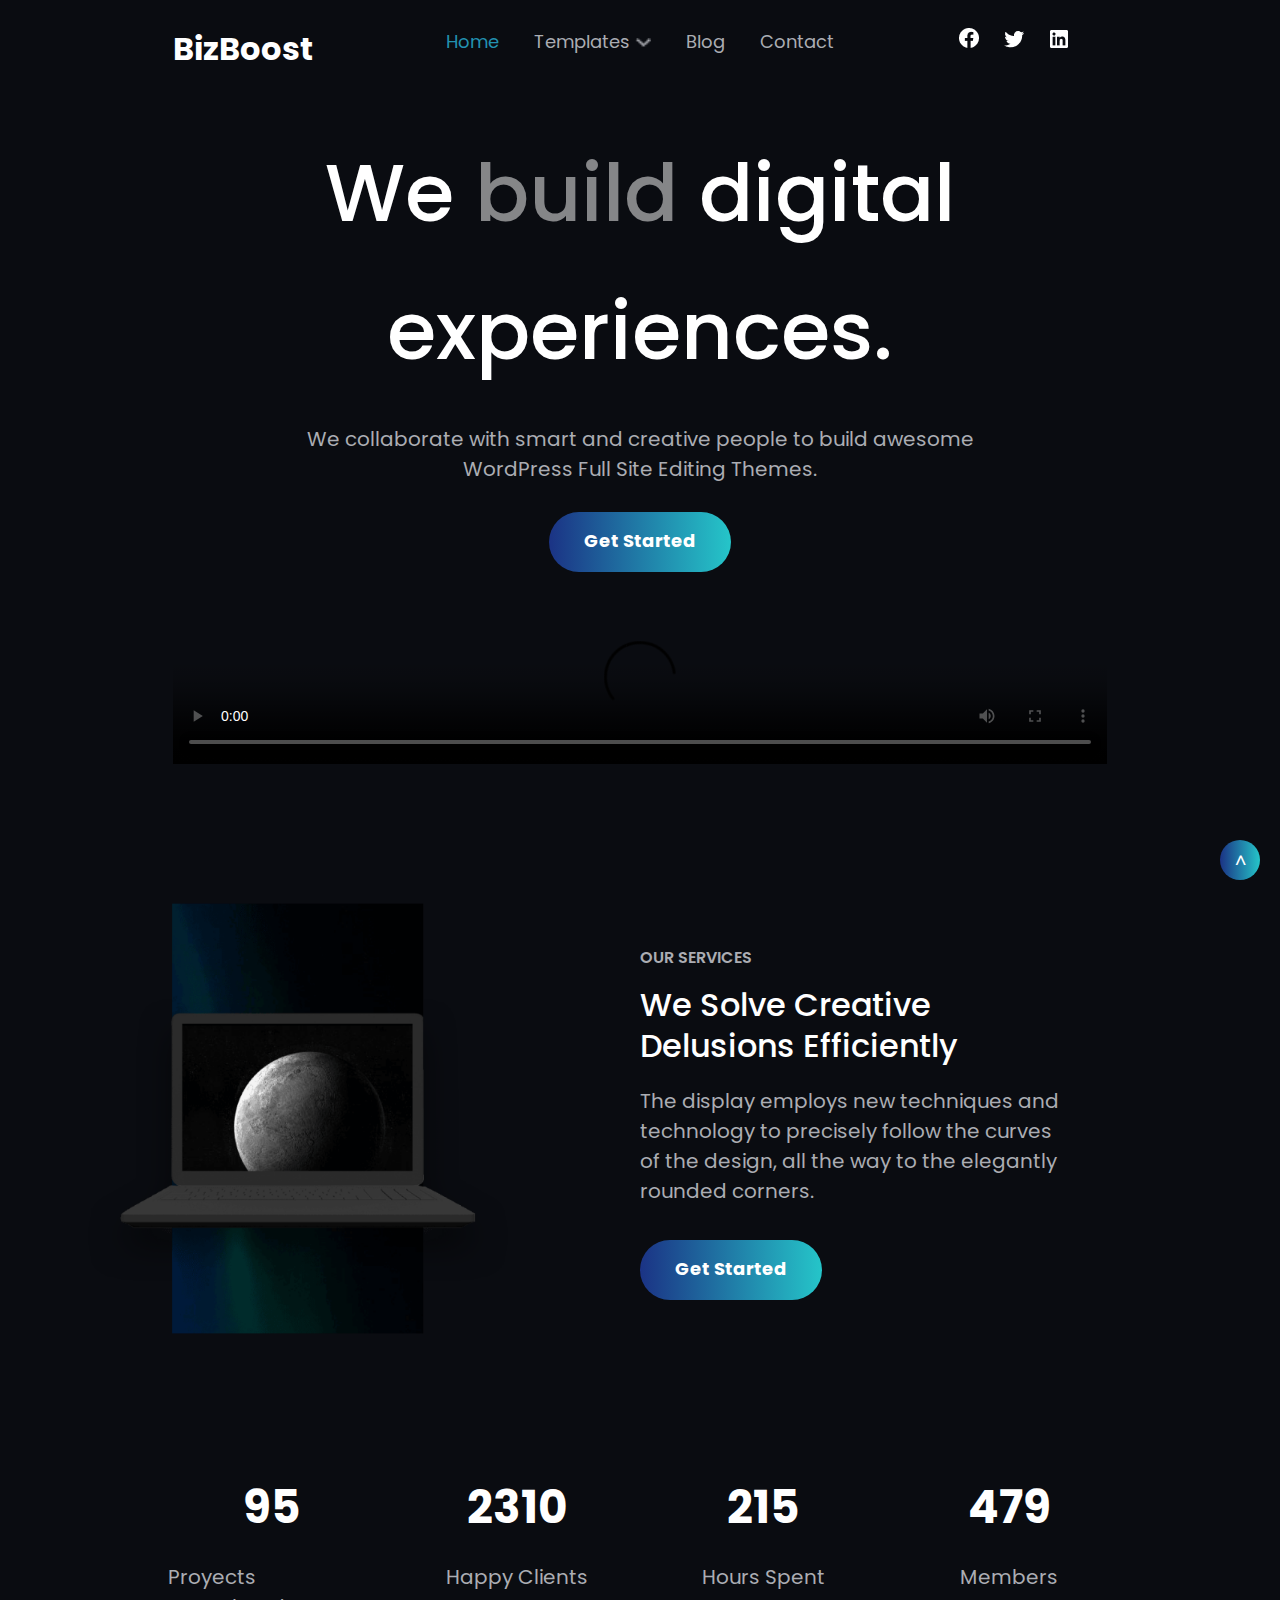
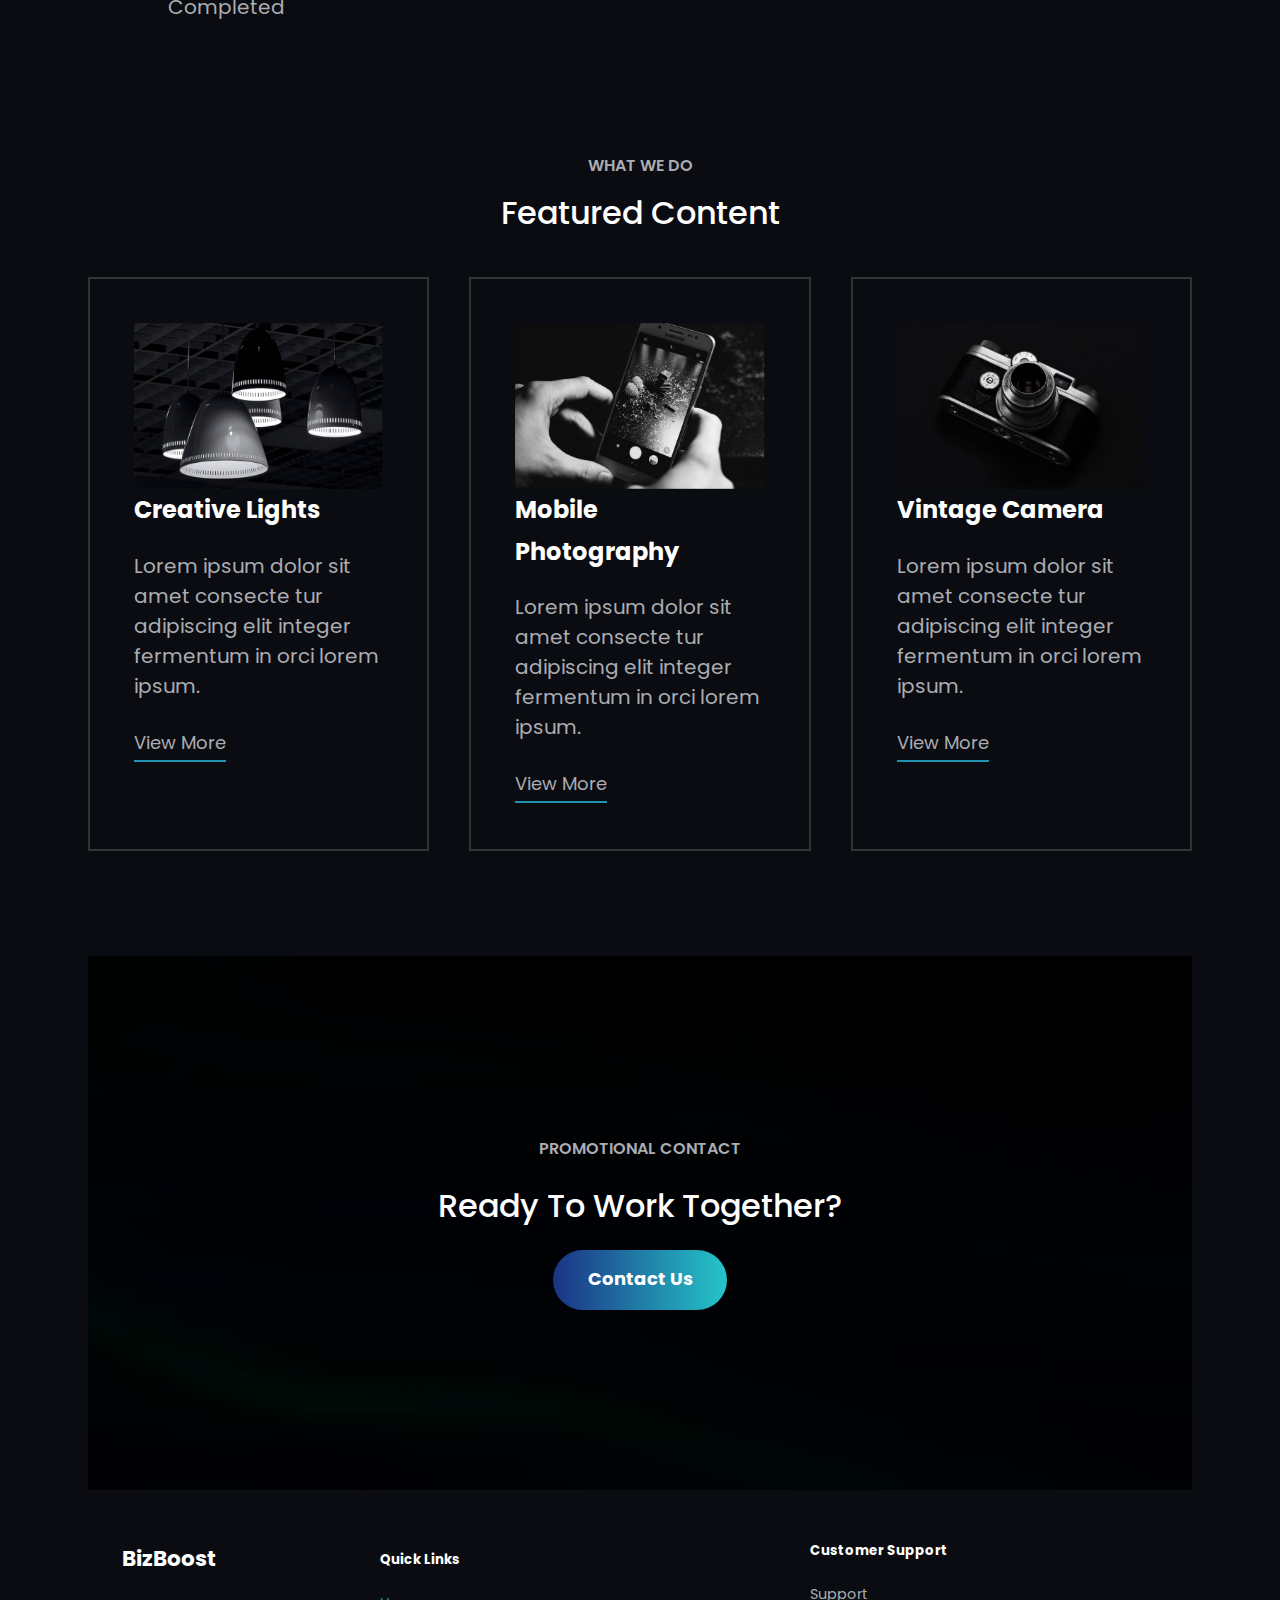
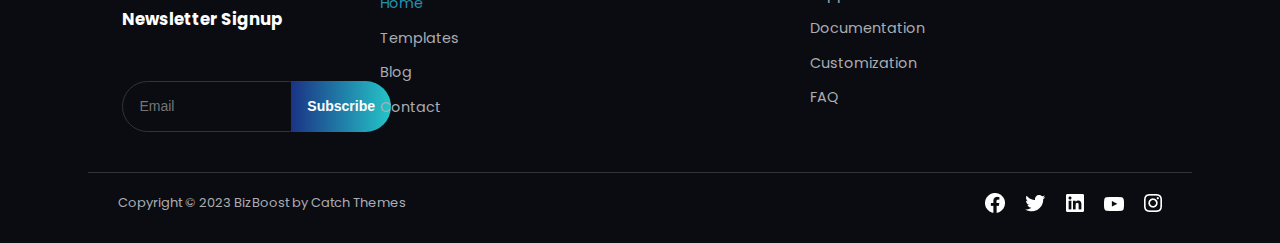
<file: index.html>
<!doctype html>
<html lang="en">
  <head>
    <meta charset="UTF-8" />
    <meta name="viewport" content="width=device-width, initial-scale=1.0" />
    <title>BizBoost Mobile First</title>
    <link rel="stylesheet" href="https://fonts.googleapis.com/css?family=Poppins:400,500,600,700&display=swap" />
    <link rel="stylesheet" href="src/index.css" />
  </head>

  <body>
    <section class="blocks">
      <section class="hero">
        <header>
          <div class="logo">
            <a href="/">
              <h2>BizBoost</h2>
            </a>
          </div>
          <nav class="mobile">
            <img src="./src/img/Vector (2).png" alt="menu" />
          </nav>
          <nav class="desktop">
            <ul>
              <li>
                <a href="#" class="selected">Home</a>
              </li>
              <li>
                <a href="#">Templates</a>
                <img src="./src/img/arrow.png" alt="arrow" />
                <ul class="submenu">
                  <li>
                    <a href="#">Right Sidebar</a>
                  </li>
                  <li>
                    <a href="#">No Sidebar</a>
                  </li>
                  <li>
                    <a href="#">Style Guide</a>
                  </li>
                </ul>
              </li>
              <li><a href="#">Blog</a></li>
              <li><a href="#">Contact</a></li>
            </ul>
          </nav>

          <div class="social">
            <ul>
              <li>
                <div class="circle"></div>
                <a href="#">
                  <img src="./src/img/facebook.png" alt="fb" />
                </a>
              </li>
              <li>
                <div class="circle"></div>
                <a href="#">
                  <img src="./src/img/twitter.png" alt="twitter" />
                </a>
              </li>
              <li>
                <div class="circle"></div>
                <a href="#">
                  <img src="./src/img/linkedin.png" alt="linkedIn" />
                </a>
              </li>
            </ul>
          </div>
        </header>

        <section class="main">
          <main>
            <div class="hero-title">
              <h1>We <span class="lowlight">build</span> digital experiences.</h1>
            </div>
            <div class="hero-tagline">
              We collaborate with smart and creative people to build awesome WordPress Full Site Editing Themes.
            </div>
            <div class="hero-cta">
              <a href="#" class="gradient-button">get started</a>
            </div>
          </main>
          <div class="hero-video">
            <figure>
              <video
                src="https://fse.catchthemes.com/bizboost-free/wp-content/themes/bizboost/assets/video/video-featured.mp4"
                poster="https://fse.catchthemes.com/bizboost-free/wp-content/themes/bizboost/assets/images/video-featured.jpg"
                controls
              >
                Video not supported
              </video>
            </figure>
          </div>
        </section>
      </section>

      <!-- Our Services Section -->
      <section class="our-services">
        <div class="services-figure">
          <figure>
            <img src="./src/img/Figure ⏵ hero-content.png.png" alt="computador" />
          </figure>
        </div>
        <div class="our-services-layout">
          <div class="headings">
            <h6>OUR SERVICES</h6>
            <h2>We solve creative delusions efficiently</h2>
          </div>
          <p>
            The display employs new techniques and technology to precisely follow the curves of the design, all the way
            to the elegantly rounded corners.
          </p>

          <div class="our-services-cta">
            <a href="#" class="gradient-button">get started</a>
          </div>
        </div>
      </section>

      <!-- Big Numbers -->
      <section class="big-numbers">
        <div class="number-box">
          <span class="number">
            <h3>95</h3>
          </span>
          <p>Proyects Completed</p>
        </div>
        <div class="number-box">
          <span class="number">
            <h3>2310</h3>
          </span>
          <p>Happy Clients</p>
        </div>
        <div class="number-box">
          <span class="number">
            <h3>215</h3>
          </span>
          <p>Hours Spent</p>
        </div>
        <div class="number-box">
          <span class="number">
            <h3>479</h3>
          </span>
          <p>Members</p>
        </div>
      </section>

      <!-- Featured Content Section  -->
      <section class="featured-content-layout">
        <div class="featured-content">
          <h6>WHAT WE DO</h6>
          <h2>Featured Content</h2>
        </div>
        <div class="boxes">
          <div class="box">
            <figure>
              <img src="./src/img/featured-content-1.jpg (1).png" alt="Lampara" />
            </figure>
            <h4>Creative Lights</h4>
            <p>Lorem ipsum dolor sit amet consecte tur adipiscing elit integer fermentum in orci lorem ipsum.</p>
            <a href="View More">View More </a>
          </div>

          <div class="box">
            <figure>
              <img src="./src/img/Figure.png" alt="celular" />
            </figure>
            <h4>Mobile Photography</h4>
            <p>Lorem ipsum dolor sit amet consecte tur adipiscing elit integer fermentum in orci lorem ipsum.</p>
            <a href="View More">View More </a>
          </div>

          <div class="box">
            <figure>
              <img src="./src/img/Figure (1).png" alt="camara" />
            </figure>
            <h4>Vintage Camera</h4>
            <p>Lorem ipsum dolor sit amet consecte tur adipiscing elit integer fermentum in orci lorem ipsum.</p>
            <a href="View More">View More </a>
          </div>
        </div>
      </section>
      <section class="promotional-container-layout">
        <span class="overlay"></span>
        <img src="./src/img/striped-bg.png" alt="image" />
        <div class="promotional-container">
          <h6>PROMOTIONAL CONTACT</h6>
          <h2>Ready To Work Together?</h2>
          <a href="#" class="gradient-button">Contact Us</a>
        </div>
      </section>

      <!-- Footer -->
      <footer>
        <div class="footer">
          <div class="newsletter">
            <a href="/">
              <h4>BizBoost</h4>
            </a>
              <div class="newsletter-signup">
                <h5>Newsletter Signup</h5>
                <div class="cta">
                  <input type="email" name="email" id="email" placeholder="Email" />
                  <button class="gradient-button email-btn">Subscribe</button>
                </div>
              </div>
          </div>
          <div>
            <div class="footer-links">
              <h5>Quick Links</h5>
              <ul>
                <li><a href="#" class="selected"> Home</a></li>
                <li><a href="#"> Templates</a></li>
                <li><a href="#"> blog</a></li>
                <li><a href="#"> Contact</a></li>
              </ul>
            </div>
            <div class="footer-support">
              <h5>Customer Support</h5>
              <ul>
                <li><a href="#"> Support</a></li>
                <li><a href="#"> Documentation</a></li>
                <li><a href="#"> Customization</a></li>
                <li><a href="#"> FAQ</a></li>
              </ul>
            </div>
          </div>
        </div>
        <div class="copyright">
          Copyright © 2023 BizBoost by Catch Themes

            <div class="footer-social">
              <ul>
                <li>
                  <div class="circle-social"></div>
                  <a href="#">
                    <img src="./src/img/facebook.png" alt="facebook" />
                  </a>
                </li>
                <li>
                  <div class="circle-social"></div>
                  <a href="#">
                    <img src="./src/img/twitter.png" alt="twitter" />
                  </a>
                </li>
                <li>
                  <div class="circle-social"></div>
                  <a href="#">
                    <img src="./src/img/linkedin.png" alt="linkedIn" />
                  </a>
                </li>
                <li>
                <div class="circle-social"></div>
                  <a href="#">
                    <img src="./src/img/youtube.png" alt="Youtube" />
                  </a>
                </li>
                <li>
                <div class="circle-social"></div>
                  <a href="#">
                    <img src="./src/img/instagram.png" alt="Instagram" />
                  </a>
                </li>
              </ul>
            </div>
          </div>
        </div>
      </footer>
    </section>
    <div>
      <a class="float" href="/"> ^ </a>
    </div>
  </body>
</html>
</file>
<file: src/index.css>
/*=======================================
    #Variables
=========================================*/

/**
  TABLE OF CONTENTS

  COLORS
  Brand colors............................These are the main brand colors.
  Neutral colors..........................White and black, gray sacale, secondary colors.
  Utility colors..........................Other colors to represent states: info, warning, sucess, etc.

  TYPOGRAPHY
  Font famillies..........................The fonts used in the design system.
  Font weights............................Font weights
  Sizes...................................Font sizing for body text, paragraphs, inputs
  Heading sizes...........................Font sizing for page headings

  BREAKPOINTS
  Breakpoints.............................Global responsive breakpoints definitions
*/

:root {
  /*=======================================
    COLORS
  =========================================*/

  /*=========================
    Brand Colors
  ==========================*/
  --primary: #2292b1;
  --gradient-start: #1b3385;
  --gradient-end: #25c5c9;

  /*=========================
    Neutral Colors
  ==========================*/
  --background: #0a0c11;
  --body-text: #abadb3;
  --border-color: #323438;
  --sub-menu-bg: #222;
  --white: #fff;

  /*=========================
    Utility Colors
  ==========================*/

  /*=======================================
    TYPOGRAPHY
  =========================================*/
  /* 
    1. The Poppins font. This is the main font.
    https://fonts.googleapis.com/css?family=Poppins

    2. The Courier font. This is used for <pre> code.
    https://fonts.googleapis.com/css?family=Poppins
  */

  /*=========================
    Font famillies
  ==========================*/
  --primary-font: "Poppins";

  /*=========================
  Font weights
  ==========================*/
  --thin: 100;
  --extra-light: 200;
  --light: 300;
  --normal: 400;
  --medium: 500;
  --semi-bold: 600;
  --bold: 700;
  --extra-bold: 800;
  --heavy: 900;

  /*=========================
  Sizes
  ==========================*/
  --base-font: 20px;
}

/*=======================================
    RESETS
=========================================*/
body {
  box-sizing: border-box;
  font-family: var(--primary-font);
  font-size: var(--base-font);
  color: var(--body-text);
  background: var(--background);
  margin: 0;
  padding: 0;
}

*,
*::before,
*::after {
  box-sizing: inherit;
}

/*=========================
  Heading Sizes
==========================*/
h1,
h2,
h3,
h4,
h5,
h6 {
  font-family: var(--primary-font);
  font-weight: var(--medium);
  color: var(--white);
  margin: 0;
}

h1 {
  font-size: 2.1em;
  line-height: 1.72em;
}

h2 {
  font-size: 1.6em;
  line-height: 1.29em;
  text-transform: capitalize;
  margin-top: 14px;
}

h3 {
  font-size: 1.6em;
  font-weight: var(--bold);
}

h4 {
  font-size: 1.2em;
  line-height: 1.72em;
}

h4,
h5 {
  font-weight: var(--bold);
}

h6 {
  font-weight: var(--semi-bold);
  font-size: 16px;
  color: var(--body-text);
}

ul {
  list-style-type: none;
  display: flex;
  padding: 0;
}

ul li {
  position: relative;
}

figure {
  margin: 0;
  padding: 0;
}

img {
  width: 100%;
}

a {
  color: var(--body-text);
  text-decoration: none;
  font-size: 0.9em;
  font-style: normal;
  font-weight: var(--normal);
  line-height: 2.4em;
  text-transform: capitalize;
}

a:hover,
.logo h2:hover {
  color: var(--primary);
}

.lowlight {
  opacity: 0.5;
}

.gradient-button {
  padding: 15px 34.86px 16.08px 35px;
  display: inline-block;
  margin-top: 14px;
  color: var(--white);
  border-radius: 30px;
  font-size: 0.9em;
  font-weight: var(--bold);
  line-height: 1.6em;
  background: linear-gradient(
    90deg,
    var(--gradient-start) 0%,
    var(--gradient-end) 100%
  );
}

.gradient-button:hover {
  background: var(--white);
  color: var(--background);
}

/*=======================================
    Mobile First
=========================================*/
.blocks {
  padding: 0 30px;
}

header {
  display: flex;
  align-items: center;
}

.logo {
  flex: 3;
}

.mobile {
  flex: 1;
  display: flex;
  justify-content: flex-end;
}

.mobile img {
  width: 16px;
}

.desktop {
  display: none;
}

.submenu {
  display: none;
}

.social {
  flex: 3;
  display: flex;
  justify-content: center;
}

.social ul {
  column-gap: 25px;
}

main {
  display: flex;
  flex-direction: column;
  padding: 42px 0;
  margin: 0 auto;
}

main > * {
  display: flex;
  justify-content: center;
  text-align: center;
}

.hero-tagline {
  margin-top: 24px;
}

.hero-cta {
  margin-top: 14px;
}

.hero-video video {
  width: 100%;
  max-width: 100%;
  max-height: 600px;
  object-fit: cover;
}

/* .our-services *,
.big-numbers * {
  border: 1px solid var(--body-text);
} */

.our-services {
  margin: 42px 0;
}

.big-numbers {
  display: flex;
  flex-direction: column;
  gap: 24px;
  margin-bottom: 42px;
}

.number-box {
  display: flex;
  flex-direction: column;
}

.number-box > * {
  display: flex;
  justify-content: center;
}

/*=======================================
   FEATURED CONTENT
=========================================*/

/* .featured-content-layout * {
  border: 1px solid var(--body-text);
} */

.featured-content-layout {
  display: flex;
  flex-direction: column;
  gap: 44px;
}

.featured-content {
  text-align: center;
  margin-top: -20px;
}

/*.featured-content h2 {
  font-size: 32px;
}*/

.box a {
  position: relative;
}

.box img {
  height: auto;
  width: 100%;
  vertical-align: bottom;
}

.box :hover img {
  transform: scale(1.1);
  transition: all 0.5s ease-in-out;
  opacity: 0.5;
}

.box figure {
  overflow: hidden;
}

/*hr {
  position: absolute;
  top: 17px;
  text-align: start;
  border-color: var(--gradient-end);
  width: 95px;
}*/

.boxes {
  display: flex;
  flex-direction: column;
  gap: 39.9px;
}

.boxes .box {
  padding: 44px;
  border: 2px solid var(--border-color);
}

.box a::after {
  content: "";
  border-bottom: 2px solid var(--primary);
  position: absolute;
  width: 100%;
  height: 2px;
  left: 0;
  bottom: -7px;
}

/* Promotional Container */

.promotional-container-layout {
  text-align: center;
  padding: 74px 50px;
  position: relative;
  margin-top: 105px;
  margin-bottom: 30px;
}

.promotional-container-layout img {
  width: 100%;
  height: 100%;
  position: absolute;
  left: 0;
  top: 0;
  margin: 0;
  padding: 0;
  object-fit: cover;
  z-index: 0;
}

.promotional-container-layout .promotional-container {
  position: relative;
  z-index: 1;
}

.promotional-container h2 {
  padding: 10px 0;
}

.overlay {
  z-index: 1;
  position: absolute;
  left: 0;
  top: 0;
  margin: 0;
  padding: 0;
  background-color: #000;
  width: 100%;
  height: 100%;
  opacity: 0.6;
}

/* Footer */

#email {
  font-size: 0.7em;
  padding: 16.1px;
  background-color: transparent;
  border-radius: 4px;
  border: 1px solid var(--border-color);
  color: #fff;
  border-bottom-left-radius: 30px;
  border-top-left-radius: 30px;
  width: 171px;
}

.email-btn {
  font-size: 0.7em;
  border-top-left-radius: 0px;
  border-bottom-left-radius: 0px;
  border-top-right-radius: 30px;
  border-bottom-right-radius: 30px;
  border: 0;
  padding: 14px 16px 13.7px;
  margin-left: -7px;
}

.cta {
  padding: 5px 0 40px;
}

.footer {
  display: flex;
  flex-direction: column;
  padding: 20px 30px 0;
}

footer:first-child {
  flex: 1;
}

footer:last-child {
  flex: 2;
}

.newsletter {
  flex-direction: column;
}

.newsletter h5 {
  padding-top: 30px;
  padding-bottom: 30px;
}

.footer-links ul {
  flex-direction: column;
}

.footer-links {
  font-size: 0.8em;
}

.footer-support ul {
  flex-direction: column;
}

.footer-support {
  font-size: 0.8em;
}

.selected {
  color: var(--primary);
}

.footer-social {
  display: flex;
  justify-content: flex-start;
}

.footer-social ul {
  gap: 20px;
}

.footer-social li {
  display: flex;
  align-items: center;
}
.copyright {
  display: flex;
  flex-direction: column;
  font-size: 0.65em;
  border-top: 1px solid var(--border-color);
  padding: 20px 30px;
}

.float {
  position: fixed;
  text-align: center;
  vertical-align: middle;
  color: #fff;
  width: 40px;
  height: 40px;
  border-radius: 50%;
  background: linear-gradient(
    90deg,
    var(--gradient-start) 0%,
    var(--gradient-end) 100%
  );
  bottom: 0;
  right: 0;
  z-index: 9999;
  margin: 20px;
  padding: 0px;
}

/*=======================================
    TABLET & DESKTOP BREAKPOINTS
=========================================*/
@media all and (min-width: 479px) and (max-width: 1280px) {
}

@media all and (min-width: 479px) {
  .selected {
    color: var(--primary);
  }

  .circle {
    width: 42px;
    height: 42px;
    border-radius: 50%;
    position: absolute;
    left: -11px;
    top: -2px;
  }

  .circle:hover {
    background: rgba(255, 255, 255, 0.25);
  }

  .blocks {
    padding: 0 88px;
  }

  .hero {
    padding: 0 85px;
  }

  .logo {
    flex: 1;
  }

  .logo h2 {
    font-size: 32px;
    font-weight: 700;
  }

  .mobile {
    display: none;
  }

  .desktop {
    flex: 3;
    display: flex;
    justify-content: center;
  }

  .desktop ul {
    column-gap: 35px;
  }

  .desktop ul li:nth-child(2) img {
    width: 16px;
  }

  .desktop ul li {
    position: relative;
  }

  .desktop ul li:nth-child(2):hover .submenu {
    position: absolute;
    display: flex;
    flex-direction: column;
  }

  .submenu {
    width: 230px;
    background-color: var(--sub-menu-bg);
    z-index: 99;
  }

  .submenu li {
    min-width: 100%;
    padding-left: 20px;
    border: 1px solid var(--border-color);
  }

  .submenu li:hover {
    padding-left: 30px;
  }

  .social {
    flex: 1;
  }

  h1 {
    font-size: 4em;
    line-height: 1.72em;
  }

  h3 {
    font-size: 2.27em;
  }

  main {
    max-width: 760px;
    /* padding: 70px 320px; */
  }

  .our-services {
    display: flex;
    margin: 131px 0;
  }

  .big-numbers {
    flex-direction: row;
    gap: 40px;
    padding: 0 80px;
    margin-bottom: 131px;
  }

  .big-numbers > * {
    flex: 1;
  }

  .our-services > * {
    flex: 1;
  }
  .our-services-layout {
    padding: 0 12%;
    display: flex;
    flex-direction: column;
    align-items: flex-start;
    justify-content: center;
  }

  .featured-content-layout {
    gap: 44px;
  }

  .featured-content-layout > * {
    flex: 1;
  }

  /*.featured-content h2 {
    font-size: 32px;
  }*/

  .boxes {
    flex-direction: row;
  }

  .box a:hover::after {
    content: "";
    border-bottom: 2px solid var(--primary);
    position: absolute;
    width: 30%;
    height: 2px;
    left: 0;
    bottom: -7px;
    transition: all 0.5s ease;
  }

  /* Promotional Container */

  .promotional-container-layout {
    text-align: center;
    padding: 180px 50px;
    position: relative;
  }

  /* Footer */

  .footer {
    display: flex;
    flex-direction: row;
    justify-content: space-around;
  }

  .newsletter {
    flex-direction: column;
    margin-left: -200px;
  }

  .footer-links {
    flex-direction: column;
    margin-top: 10px;
    margin-left: -420px;
  }

  .footer-support {
    flex-direction: column;
    margin: 10px;
    margin-top: -200px;
  }

  .links-block {
    display: block;
  }

  .selected {
    color: var(--primary);
  }

  .circle-social {
    width: 42px;
    height: 42px;
    border-radius: 50%;
    position: absolute;
    left: -11px;
    top: -10px;
  }

  .circle-social:hover {
    background: rgba(255, 255, 255, 0.25);
  }

  .copyright {
    flex-direction: row;
  }

  .copyright > * {
    flex: 1;
  }

  .footer-social {
    text-align: right;
    justify-content: flex-end;
    align-items: flex-start;
  }

  .footer-social ul {
    margin: 0;
  }

  /*.to-top {
    position: fixed;
    right: 20px;
    bottom: 15px;
    z-index: 999;
  }*/

  .float {
    position: fixed;
    text-align: center;
    vertical-align: middle;
    color: #fff;
    width: 40px;
    height: 40px;
    border-radius: 50%;
    background: linear-gradient(
      90deg,
      var(--gradient-start) 0%,
      var(--gradient-end) 100%
    );
    bottom: 0;
    right: 0;
    z-index: 9999;
    margin: 20px;
    padding: 0px;
  }
  .float:hover {
    background: var(--white);
    color: var(--background);
    transition: all 0.8s ease;
  }
}
</file>
